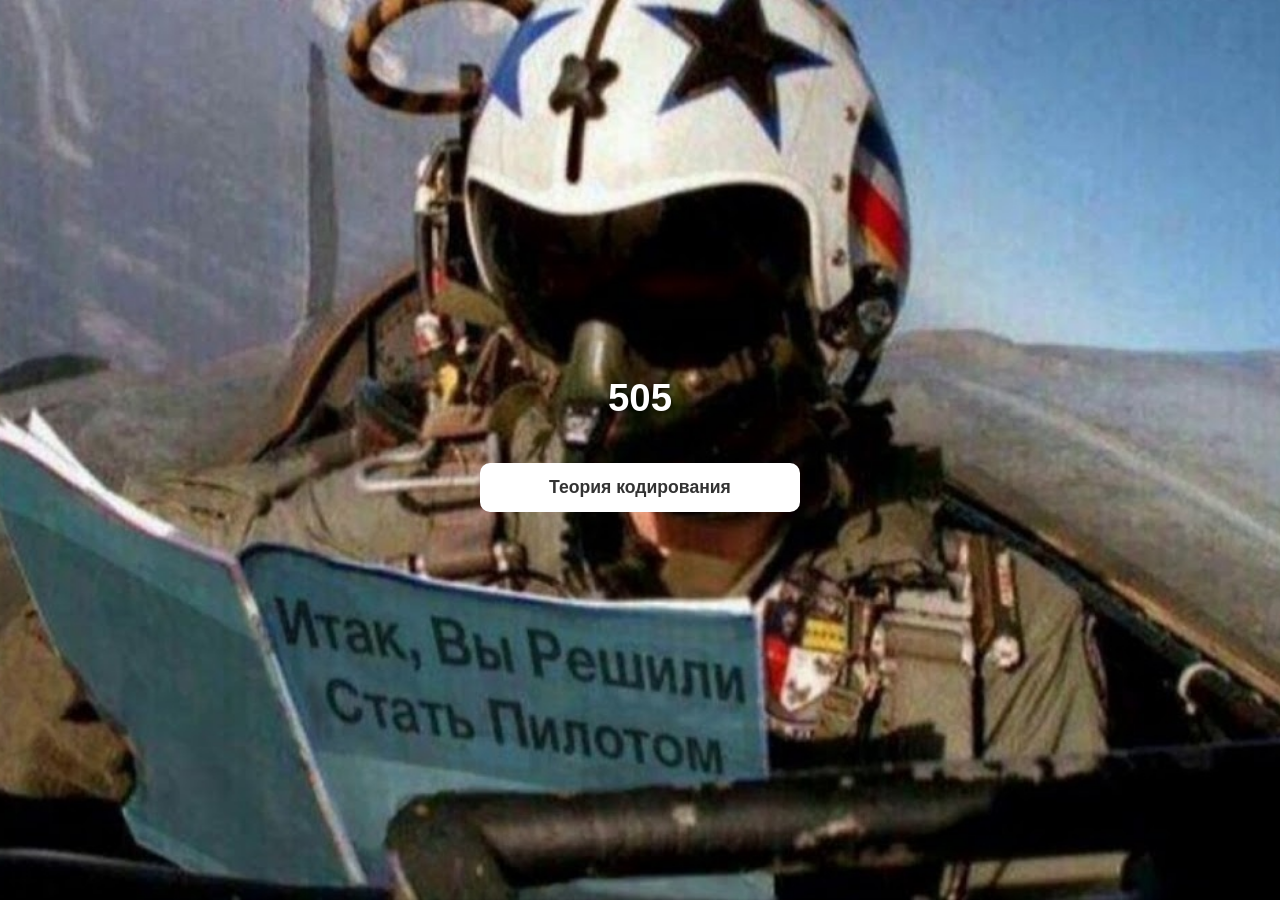
<file: index.html>
<!DOCTYPE html>
<html lang="ru">
<head>
  <meta charset="UTF-8" />
  <meta name="viewport" content="width=device-width, initial-scale=1.0">
  <title>Выбор предмета</title>
  <link rel="stylesheet" href="istl.css" />
</head>
<body>
  <div class="container">
    <h1 id="main-title">505</h1>
    <!-- <a class="button" onclick="startTest('engl')">Англиский</a>
    <a class="button" onclick="startTest('1c')">1C</a> -->
    <!-- <a class="button" onclick="startTest('1cE')">1C (новый)</a> -->
     <a class="button" onclick="startTest('coding_theory')">Теория кодирования</a>
    <!-- <a class="button" onclick="startTest('fin')">Final boss</a> -->
    <!-- <a class="button" onclick="startTest('crypto')">Крипто</a> -->
    <!-- <a class="button" onclick="openFlashcards('datamining')">Data Mining (карточки)</a> -->
  </div>

  <script>
    function startTest(subject) {
      window.location.href = `test.html?subject=${subject}`;
    }
    function openFlashcards(subject) {
      window.location.href = `card.html?subject=${subject}`;
    }

    // Сменяющийся заголовок
    const titles = ['505', 'Снова тут', 'Re:zero', '...', '505'];
    let titleIndex = 0;
    const titleEl = document.getElementById('main-title');

    setInterval(() => {
      titleEl.classList.add('fading');
      setTimeout(() => {
        titleIndex = (titleIndex + 1) % titles.length;
        titleEl.textContent = titles[titleIndex];
        titleEl.classList.remove('fading');
      }, 400);
    }, 10000);
  </script>
</body>
</html>
</file>
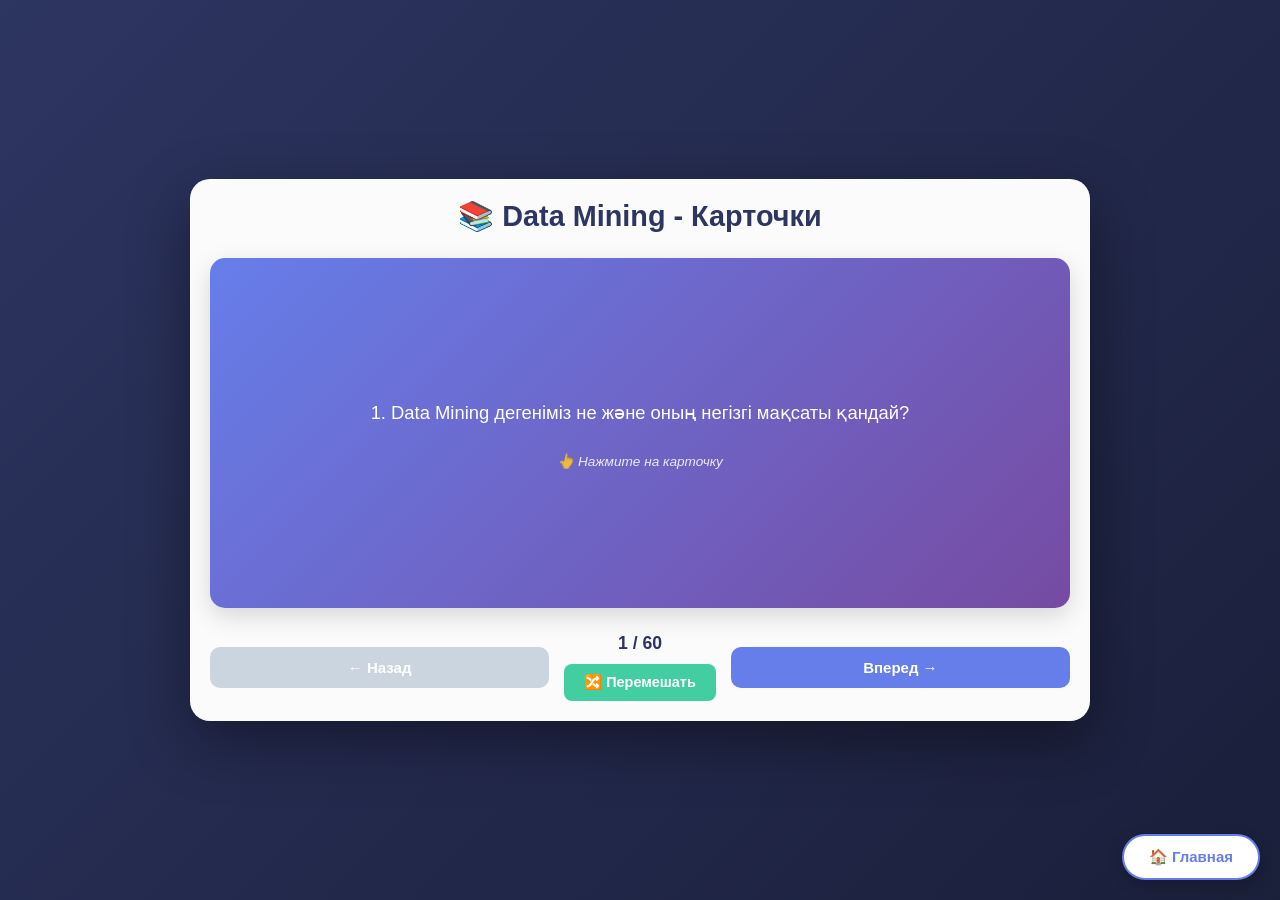
<file: card.html>
<!DOCTYPE html>
<html lang="ru">
<head>
  <meta charset="UTF-8" />
  <meta name="viewport" content="width=device-width, initial-scale=1.0">
  <title>Карточки для изучения</title>
  <style>
    * {
      margin: 0;
      padding: 0;
      box-sizing: border-box;
    }

    body {
      font-family: 'Segoe UI', sans-serif;
      background: linear-gradient(135deg, #2d3561 0%, #1a1f3a 100%);
      min-height: 100vh;
      display: flex;
      justify-content: center;
      align-items: center;
      padding: 15px;
    }

    .container {
      background: rgba(255, 255, 255, 0.98);
      padding: 20px;
      border-radius: 20px;
      box-shadow: 0 20px 60px rgba(0, 0, 0, 0.4);
      max-width: 900px;
      width: 100%;
    }

    h1 {
      text-align: center;
      color: #2d3561;
      margin-bottom: 25px;
      font-size: 1.8em;
    }

    .flashcard-wrapper {
      perspective: 1000px;
      width: 100%;
      min-height: 350px;
      margin-bottom: 25px;
    }

    .flashcard {
      width: 100%;
      height: 100%;
      min-height: 350px;
      position: relative;
      transform-style: preserve-3d;
      transition: transform 0.7s cubic-bezier(0.4, 0.0, 0.2, 1);
      cursor: pointer;
    }

    .flashcard.flipped {
      transform: rotateY(180deg);
    }

    .card-front, .card-back {
      position: absolute;
      width: 100%;
      height: 100%;
      min-height: 350px;
      backface-visibility: hidden;
      border-radius: 15px;
      padding: 30px;
      display: flex;
      flex-direction: column;
      justify-content: center;
      align-items: center;
      box-shadow: 0 8px 25px rgba(0, 0, 0, 0.15);
    }

    .card-front {
      background: linear-gradient(135deg, #667eea 0%, #764ba2 100%);
      color: white;
    }

    .card-back {
      background: linear-gradient(135deg, #43cea2 0%, #185a9d 100%);
      color: white;
      transform: rotateY(180deg);
    }

    .card-question, .card-answer {
      font-size: 1.15em;
      line-height: 1.7;
      text-align: center;
      max-width: 100%;
      word-wrap: break-word;
    }

    .card-hint {
      margin-top: 25px;
      font-size: 0.85em;
      opacity: 0.85;
      font-style: italic;
      text-align: center;
    }

    .flashcard-controls {
      display: flex;
      justify-content: space-between;
      align-items: center;
      gap: 15px;
      flex-wrap: wrap;
    }

    .control-btn {
      padding: 12px 20px;
      background: #667eea;
      color: white;
      border: none;
      border-radius: 10px;
      cursor: pointer;
      transition: all 0.3s;
      font-size: 15px;
      font-weight: 600;
      flex: 1;
      min-width: 100px;
    }

    .control-btn:hover:not(:disabled) {
      background: #764ba2;
      transform: translateY(-2px);
      box-shadow: 0 5px 15px rgba(102, 126, 234, 0.4);
    }

    .control-btn:active:not(:disabled) {
      transform: translateY(0);
    }

    .control-btn:disabled {
      background: #cbd5e0;
      cursor: not-allowed;
      transform: none;
    }

    .progress-wrapper {
      display: flex;
      flex-direction: column;
      align-items: center;
      gap: 10px;
    }

    .progress {
      text-align: center;
      font-size: 1.1em;
      color: #2d3561;
      font-weight: bold;
    }

    .shuffle-btn {
      padding: 10px 20px;
      background: #43cea2;
      color: white;
      border: none;
      border-radius: 8px;
      cursor: pointer;
      font-size: 0.9em;
      transition: all 0.3s;
      font-weight: 600;
    }

    .shuffle-btn:hover {
      background: #185a9d;
      transform: scale(1.05);
    }

    .home-btn {
      position: fixed;
      bottom: 20px;
      right: 20px;
      padding: 12px 25px;
      background: white;
      color: #667eea;
      border: 2px solid #667eea;
      border-radius: 25px;
      font-size: 15px;
      font-weight: bold;
      cursor: pointer;
      transition: all 0.3s;
      text-decoration: none;
      box-shadow: 0 4px 15px rgba(0, 0, 0, 0.2);
      z-index: 100;
    }

    .home-btn:hover {
      background: #667eea;
      color: white;
      transform: translateY(-3px);
      box-shadow: 0 6px 20px rgba(102, 126, 234, 0.4);
    }

    /* Адаптация для планшетов */
    @media (max-width: 768px) {
      h1 {
        font-size: 1.5em;
        margin-bottom: 20px;
      }

      .container {
        padding: 15px;
      }

      .flashcard-wrapper {
        min-height: 300px;
      }

      .card-front, .card-back {
        min-height: 300px;
        padding: 25px;
      }

      .card-question, .card-answer {
        font-size: 1.05em;
      }

      .card-hint {
        font-size: 0.8em;
        margin-top: 20px;
      }

      .control-btn {
        font-size: 14px;
        padding: 10px 15px;
      }
    }

    /* Адаптация для мобильных */
    @media (max-width: 480px) {
      body {
        padding: 10px;
      }

      h1 {
        font-size: 1.3em;
        margin-bottom: 15px;
      }

      .container {
        padding: 12px;
        border-radius: 15px;
      }

      .flashcard-wrapper {
        min-height: 280px;
        margin-bottom: 20px;
      }

      .card-front, .card-back {
        min-height: 280px;
        padding: 20px;
        border-radius: 12px;
      }

      .card-question, .card-answer {
        font-size: 0.95em;
        line-height: 1.6;
      }

      .card-hint {
        font-size: 0.75em;
        margin-top: 15px;
      }

      .flashcard-controls {
        gap: 10px;
      }

      .control-btn {
        font-size: 13px;
        padding: 10px 12px;
        min-width: 80px;
      }

      .progress {
        font-size: 1em;
      }

      .shuffle-btn {
        padding: 8px 15px;
        font-size: 0.85em;
      }

      .home-btn {
        bottom: 15px;
        right: 15px;
        padding: 10px 20px;
        font-size: 14px;
      }
    }

    /* Очень маленькие экраны */
    @media (max-width: 360px) {
      .card-question, .card-answer {
        font-size: 0.9em;
      }

      .control-btn {
        font-size: 12px;
        padding: 8px 10px;
      }

      .flashcard-wrapper {
        min-height: 250px;
      }

      .card-front, .card-back {
        min-height: 250px;
        padding: 15px;
      }
    }

    /* Анимация появления */
    @keyframes fadeIn {
      from {
        opacity: 0;
        transform: translateY(20px);
      }
      to {
        opacity: 1;
        transform: translateY(0);
      }
    }

    .container {
      animation: fadeIn 0.5s ease-out;
    }
  </style>
</head>
<body>
  <div class="container">
    <h1>📚 Data Mining - Карточки</h1>
    
    <div class="flashcard-wrapper">
      <div class="flashcard" onclick="flipCard()">
        <div class="card-front">
          <div class="card-question" id="flashcard-question">Загрузка карточек...</div>
          <div class="card-hint">👆 Нажмите на карточку</div>
        </div>
        <div class="card-back">
          <div class="card-answer" id="flashcard-answer"></div>
          <div class="card-hint">👆 Нажмите для возврата</div>
        </div>
      </div>
    </div>
    
    <div class="flashcard-controls">
      <button class="control-btn" id="prevCard" onclick="previousCard()">← Назад</button>
      <div class="progress-wrapper">
        <div class="progress" id="card-progress">0 / 0</div>
        <button class="shuffle-btn" onclick="shuffleCards()">🔀 Перемешать</button>
      </div>
      <button class="control-btn" id="nextCard" onclick="nextCard()">Вперед →</button>
    </div>
  </div>

  <a href="index.html" class="home-btn">🏠 Главная</a>

  <script>
    let flashcards = [];
    let currentCardIndex = 0;
    let isFlipped = false;

    async function loadFlashcards() {
      try {
        const params = new URLSearchParams(window.location.search);
        const subject = params.get('subject') || 'datamining';
        
        const response = await fetch(`data/${subject}.json`);
        flashcards = await response.json();
        
        if (flashcards.length > 0) {
          showCard();
          updateProgress();
        } else {
          document.getElementById('flashcard-question').textContent = 
            'Карточки не найдены. Проверьте JSON файл.';
        }
      } catch (error) {
        console.error('Ошибка загрузки:', error);
        document.getElementById('flashcard-question').textContent = 
          'Ошибка загрузки карточек. Убедитесь, что файл data/datamining.json существует.';
      }
    }

    function showCard() {
      if (flashcards.length === 0) return;
      
      const card = flashcards[currentCardIndex];
      document.getElementById('flashcard-question').textContent = card.question;
      document.getElementById('flashcard-answer').textContent = card.answer;
      
      const flashcard = document.querySelector('.flashcard');
      flashcard.classList.remove('flipped');
      isFlipped = false;
      
      updateProgress();
      updateButtons();
    }

    function flipCard() {
      const flashcard = document.querySelector('.flashcard');
      flashcard.classList.toggle('flipped');
      isFlipped = !isFlipped;
    }

    function nextCard() {
      if (currentCardIndex < flashcards.length - 1) {
        currentCardIndex++;
        showCard();
      }
    }

    function previousCard() {
      if (currentCardIndex > 0) {
        currentCardIndex--;
        showCard();
      }
    }

    function updateProgress() {
      document.getElementById('card-progress').textContent = 
        `${currentCardIndex + 1} / ${flashcards.length}`;
    }

    function updateButtons() {
      document.getElementById('prevCard').disabled = currentCardIndex === 0;
      document.getElementById('nextCard').disabled = currentCardIndex === flashcards.length - 1;
    }

    function shuffleCards() {
      flashcards = flashcards
        .map(card => ({ card, sort: Math.random() }))
        .sort((a, b) => a.sort - b.sort)
        .map(({ card }) => card);
      
      currentCardIndex = 0;
      showCard();
    }

    document.addEventListener('keydown', (e) => {
      if (e.key === 'ArrowRight') nextCard();
      if (e.key === 'ArrowLeft') previousCard();
      if (e.key === ' ') {
        e.preventDefault();
        flipCard();
      }
    });

    loadFlashcards();
  </script>
</body>
</html>
</file>
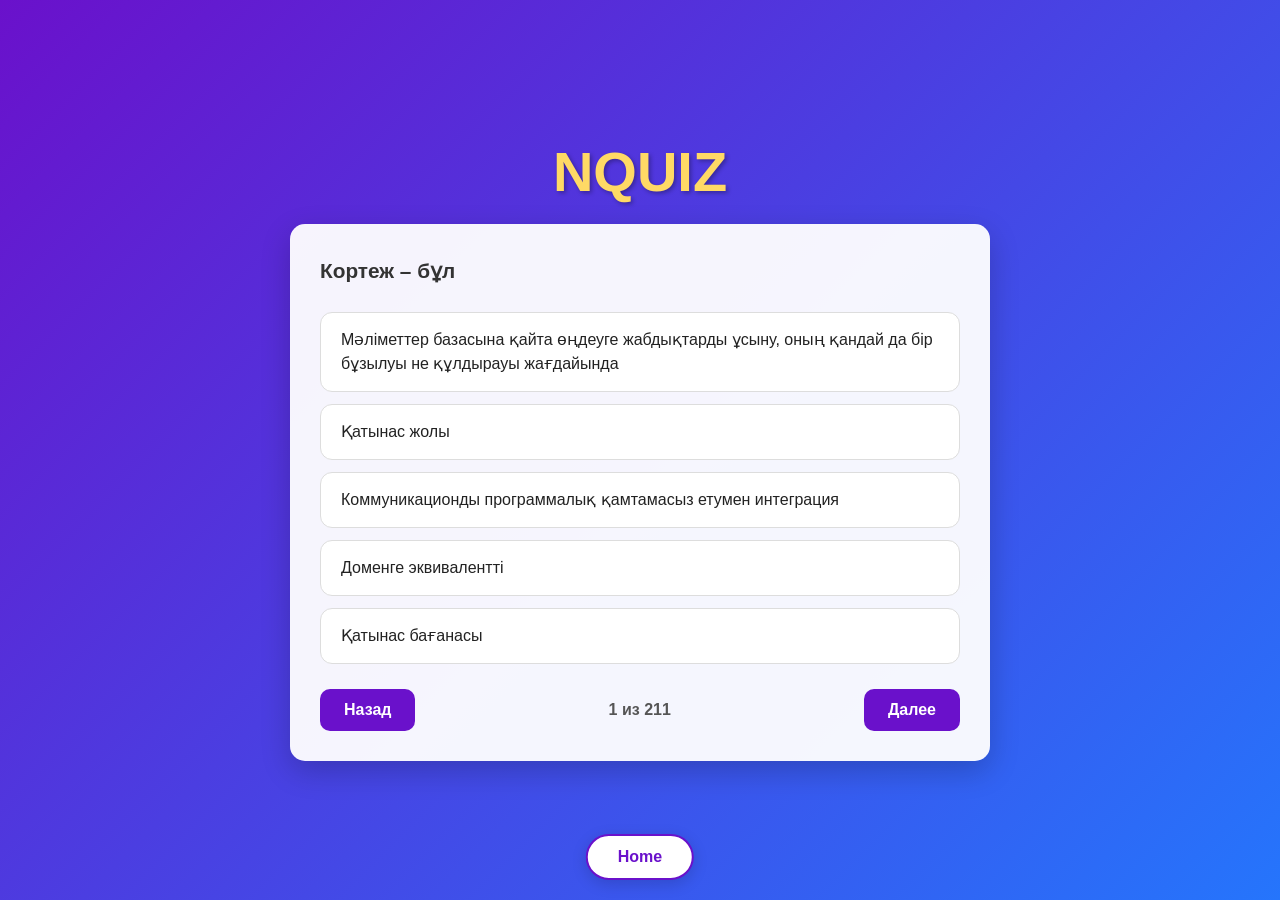
<file: test.html>
<!DOCTYPE html>
<html lang="ru">
<head>
  <meta charset="UTF-8" />
  <meta name="viewport" content="width=device-width, initial-scale=1.0">
  <title>Тест</title>
  <link rel="stylesheet" href="style.css" />
</head>
<body>
    <div class="text">NQUIZ</div>
  <div class="container">
    <div id="question-box">
      <h2 id="question"></h2>
      <div id="options"></div>
      <div class="nav">
        <button id="prevBtn">Назад</button>
        <div id="progress"></div>
        <button id="nextBtn">Далее</button>
      </div>
      <div id="score">Баллы: 0</div>
    </div>
  </div>
  <!-- <div class="home"> -->
    <a href="index.html" class="home-btn">Home</a>
  <!-- </div> -->
  <script src="script.js"></script>
</body>
</html>
</file>
<file: istl.css>
* {
  margin: 0;
  padding: 0;
  box-sizing: border-box;
}

body {
  margin: 0;
  padding: 0;
  font-family: 'Segoe UI', sans-serif;
  background-image: url(d8603c1cc989c384edf4ce12fc5a24764d189459.jpeg);
  background-repeat: no-repeat;
  background-size: cover;
  background-position: center center;
  background-attachment: fixed;
  display: flex;
  justify-content: center;
  align-items: center;
  min-height: 100vh;
  color: #fff;
  padding: 20px;
}

.container {
  background: transparent;
  padding: 50px 40px;
  border-radius: 20px;
  text-align: center;
  width: 90%;
  max-width: 500px;
}

h1 {
  font-size: 2.4em;
  margin-bottom: 40px;
  font-weight: bold;
  text-shadow: 2px 2px 4px rgba(0, 0, 0, 0.5);
  line-height: 1.3;
  transition: opacity 0.4s ease;
}

h1.fading {
  opacity: 0;
}

a.button {
  display: block;
  margin: 15px auto;
  padding: 14px 24px;
  width: 100%;
  max-width: 320px;
  background-color: white;
  color: #333;
  text-decoration: none;
  border-radius: 10px;
  font-size: 1.1em;
  transition: background 0.3s, transform 0.2s;
  cursor: pointer;
  font-weight: 600;
}

a.button:hover {
  background-color: #f0f0f0;
  transform: translateY(-2px);
  box-shadow: 0 4px 12px rgba(0, 0, 0, 0.2);
}

a.button:active {
  transform: translateY(0);
}

/* Планшеты */
@media (max-width: 768px) {
  .container {
    padding: 40px 30px;
    width: 95%;
  }
  h1 {
    font-size: 2em;
    margin-bottom: 35px;
  }
  a.button {
    font-size: 1em;
    padding: 12px 20px;
    max-width: 300px;
  }
}

/* Мобильные */
@media (max-width: 480px) {
  body { padding: 15px; }
  .container {
    padding: 30px 20px;
    width: 100%;
    max-width: 100%;
  }
  h1 {
    font-size: 1.6em;
    margin-bottom: 30px;
  }
  a.button {
    font-size: 0.95em;
    padding: 12px 18px;
    margin: 12px auto;
    max-width: 100%;
  }
}

/* Очень маленькие */
@media (max-width: 360px) {
  .container { padding: 25px 15px; }
  h1 {
    font-size: 1.4em;
    margin-bottom: 25px;
  }
  a.button {
    font-size: 0.9em;
    padding: 10px 15px;
    margin: 10px auto;
  }
}

/* Ландшафт */
@media (max-height: 600px) and (orientation: landscape) {
  body { align-items: flex-start; padding-top: 20px; }
  .container { padding: 20px 30px; }
  h1 {
    font-size: 1.5em;
    margin-bottom: 20px;
  }
  a.button {
    margin: 8px auto;
    padding: 8px 16px;
  }
}

@keyframes fadeIn {
  from { opacity: 0; transform: scale(0.95); }
  to   { opacity: 1; transform: scale(1); }
}

.container { animation: fadeIn 0.5s ease-out; }

a.button { animation: fadeIn 0.6s ease-out backwards; }
a.button:nth-child(2) { animation-delay: 0.1s; }
a.button:nth-child(3) { animation-delay: 0.2s; }
a.button:nth-child(4) { animation-delay: 0.3s; }
</file>
<file: style.css>
/* ─── Reset & base ─── */
* {
  margin: 0;
  padding: 0;
  box-sizing: border-box;
}

body {
  font-family: 'Segoe UI', Tahoma, Geneva, Verdana, sans-serif;
  background: linear-gradient(135deg, #6a11cb, #2575fc);
  display: flex;
  flex-direction: column;
  justify-content: center;
  align-items: center;
  min-height: 100vh;
  padding: 15px;
}

.text {
  font-size: 3.5em;
  font-weight: 900;
  color: #ffd965;
  margin-bottom: 20px;
  text-align: center;
  text-shadow: 2px 2px 4px rgba(0,0,0,0.3);
}

/* ─── Quiz container ─── */
.container {
  max-width: 700px;
  width: 100%;
  background: rgba(255,255,255,0.95);
  padding: 30px;
  border-radius: 15px;
  box-shadow: 0 10px 30px rgba(0,0,0,0.2);
}

#question {
  font-size: 1.3em;
  margin-bottom: 25px;
  line-height: 1.6;
  color: #333;
  word-wrap: break-word;
}

/* ─── Options ─── */
#options {
  display: flex;
  flex-direction: column;
  gap: 12px;
  margin-bottom: 25px;
}

#options button {
  padding: 15px 20px;
  font-size: 1em;
  border: 1.5px solid #ddd;
  background: #fff;
  border-radius: 12px;
  text-align: left;
  transition: background 0.2s, border-color 0.2s, transform 0.15s;
  cursor: pointer;
  word-wrap: break-word;
  line-height: 1.5;
  color: #222;
}

#options button:hover:not(:disabled) {
  background: #f5f0ff;
  border-color: #a78bfa;
  transform: translateX(4px);
}

#options button:disabled { cursor: not-allowed; }

.correct   { background: #dcfce7 !important; border-color: #22c55e !important; color: #14532d !important; }
.incorrect { background: #fee2e2 !important; border-color: #ef4444 !important; color: #7f1d1d !important; }

/* ─── Nav ─── */
.nav {
  display: flex;
  justify-content: space-between;
  align-items: center;
  margin-top: 25px;
  gap: 12px;
}

.nav button {
  padding: 12px 24px;
  font-size: 1em;
  background: #6a11cb;
  color: #fff;
  border: none;
  border-radius: 10px;
  cursor: pointer;
  font-weight: 600;
  transition: background 0.2s, transform 0.15s, box-shadow 0.2s;
  white-space: nowrap;
}

.nav button:hover {
  background: #2575fc;
  transform: translateY(-2px);
  box-shadow: 0 5px 14px rgba(37,117,252,0.3);
}

#progress {
  text-align: center;
  font-size: 1em;
  color: #555;
  font-weight: 600;
  white-space: nowrap;
}

#score {
  margin-top: 18px;
  font-weight: 700;
  text-align: right;
  color: #6a11cb;
  font-size: 1em;
}

/* ─── Home button ─── */
.home-btn {
  position: fixed;
  bottom: 20px;
  left: 50%;
  transform: translateX(-50%);
  padding: 12px 30px;
  background: #fff;
  color: #6a11cb;
  font-size: 1em;
  font-weight: 700;
  border: 2px solid #6a11cb;
  border-radius: 25px;
  box-shadow: 0 4px 15px rgba(0,0,0,0.15);
  transition: all 0.25s;
  text-decoration: none;
  z-index: 100;
  white-space: nowrap;
}

.home-btn:hover {
  background: #6a11cb;
  color: #fff;
  transform: translateX(-50%) translateY(-3px);
  box-shadow: 0 6px 20px rgba(106,17,203,0.4);
}

/* ═══════════════════════════════════════════
   RESULT PAGE — минималистичный дизайн
═══════════════════════════════════════════ */
.cwsa {
  display: flex;
  justify-content: center;
  align-items: center;
  min-height: 100vh;
  width: 100%;
  padding: 20px;
}

.result-box {
  background: #fff;
  border-radius: 24px;
  box-shadow: 0 20px 60px rgba(0,0,0,0.18);
  padding: 48px 40px 40px;
  width: 100%;
  max-width: 420px;
  text-align: center;
  animation: fadeUp 0.45s cubic-bezier(0.22,1,0.36,1) both;
}

.result-label {
  font-size: 0.78em;
  font-weight: 700;
  letter-spacing: 0.12em;
  text-transform: uppercase;
  color: #aaa;
  margin-bottom: 16px;
}

.result-score {
  font-size: 4.5em;
  font-weight: 900;
  color: #1a1a2e;
  line-height: 1;
  margin-bottom: 24px;
}

.result-score span {
  font-size: 0.45em;
  font-weight: 500;
  color: #999;
}

/* Прогресс-бар */
.result-bar-wrap {
  width: 100%;
  height: 6px;
  background: #f0f0f0;
  border-radius: 99px;
  overflow: hidden;
  margin-bottom: 10px;
}

.result-bar {
  height: 100%;
  border-radius: 99px;
  transition: width 0.8s cubic-bezier(0.22,1,0.36,1);
}

.result-pct {
  font-size: 0.9em;
  font-weight: 600;
  color: #888;
  margin-bottom: 36px;
}

/* Кнопки результата */
.result-actions {
  display: flex;
  flex-direction: column;
  gap: 10px;
}

.btn-primary {
  padding: 14px;
  font-size: 1em;
  font-weight: 700;
  background: #6a11cb;
  color: #fff;
  border: none;
  border-radius: 12px;
  cursor: pointer;
  transition: background 0.2s, transform 0.15s, box-shadow 0.2s;
  width: 100%;
}

.btn-primary:hover {
  background: #2575fc;
  transform: translateY(-2px);
  box-shadow: 0 6px 18px rgba(37,117,252,0.3);
}

.btn-outline {
  padding: 13px;
  font-size: 1em;
  font-weight: 600;
  background: transparent;
  color: #6a11cb;
  border: 2px solid #6a11cb;
  border-radius: 12px;
  cursor: pointer;
  transition: background 0.2s, color 0.2s, transform 0.15s;
  width: 100%;
}

.btn-outline:hover {
  background: #6a11cb;
  color: #fff;
  transform: translateY(-2px);
}

.btn-ghost {
  padding: 12px;
  font-size: 0.9em;
  font-weight: 600;
  background: transparent;
  color: #bbb;
  border: none;
  border-radius: 12px;
  cursor: pointer;
  transition: color 0.2s;
  width: 100%;
}

.btn-ghost:hover { color: #555; }

/* ═══════════════════════════════════════════
   МОБИЛЬНАЯ АДАПТАЦИЯ
═══════════════════════════════════════════ */

/* Планшеты */
@media (max-width: 768px) {
  .text {
    font-size: 2.5em;
    margin-bottom: 15px;
  }
  .container {
    padding: 24px 20px;
  }
  #question {
    font-size: 1.15em;
    margin-bottom: 20px;
  }
  #options button {
    padding: 13px 15px;
    font-size: 0.97em;
  }
  .nav button {
    padding: 11px 18px;
    font-size: 0.95em;
  }
}

/* Мобильные */
@media (max-width: 480px) {
  body { padding: 10px 10px 70px; }  /* отступ снизу под home-btn */

  .text {
    font-size: 2em;
    margin-bottom: 10px;
  }

  .container {
    padding: 18px 14px;
    border-radius: 14px;
  }

  #question {
    font-size: 1em;
    margin-bottom: 16px;
    line-height: 1.55;
  }

  #options {
    gap: 9px;
    margin-bottom: 18px;
  }

  #options button {
    padding: 12px 12px;
    font-size: 0.92em;
    border-radius: 10px;
  }

  /* Nav: кнопки по краям, прогресс по центру */
  .nav {
    gap: 8px;
    margin-top: 18px;
  }

  .nav button {
    padding: 10px 14px;
    font-size: 0.88em;
    flex-shrink: 0;
  }

  #progress {
    font-size: 0.88em;
    flex: 1;
  }

  #score {
    font-size: 0.9em;
    margin-top: 14px;
  }

  .home-btn {
    bottom: 12px;
    padding: 10px 24px;
    font-size: 0.9em;
  }

  /* Result */
  .result-box {
    padding: 36px 24px 30px;
    border-radius: 18px;
  }

  .result-score {
    font-size: 3.5em;
  }

  .result-pct { margin-bottom: 28px; }

  .btn-primary, .btn-outline {
    padding: 13px;
    font-size: 0.97em;
  }
}

/* Очень маленькие */
@media (max-width: 360px) {
  .text { font-size: 1.7em; }

  .container { padding: 14px 12px; }

  #question { font-size: 0.93em; }

  #options button {
    padding: 10px 10px;
    font-size: 0.87em;
  }

  .nav button {
    padding: 9px 11px;
    font-size: 0.84em;
  }

  #progress { font-size: 0.84em; }

  .home-btn {
    padding: 9px 20px;
    font-size: 0.84em;
  }

  .result-box { padding: 28px 18px 24px; }

  .result-score { font-size: 3em; }

  .btn-primary, .btn-outline, .btn-ghost {
    font-size: 0.9em;
    padding: 11px;
  }
}

/* Ландшафт на мобильных */
@media (max-height: 600px) and (orientation: landscape) {
  body {
    justify-content: flex-start;
    padding: 10px;
  }

  .text {
    font-size: 1.5em;
    margin-bottom: 8px;
    margin-top: 8px;
  }

  .container {
    margin: 0 auto;
    padding: 14px 16px;
  }

  #question {
    font-size: 0.93em;
    margin-bottom: 12px;
  }

  #options { gap: 7px; }

  #options button { padding: 8px 10px; }

  .home-btn {
    position: relative;
    display: block;
    margin: 14px auto 0;
    transform: none;
    left: auto;
    bottom: auto;
  }

  .result-box {
    padding: 24px 28px;
    max-width: 360px;
  }

  .result-score { font-size: 3em; margin-bottom: 14px; }

  .result-pct { margin-bottom: 20px; }
}

/* ─── Анимация ─── */
@keyframes fadeUp {
  from { opacity: 0; transform: translateY(24px); }
  to   { opacity: 1; transform: translateY(0); }
}

.container {
  animation: fadeUp 0.45s cubic-bezier(0.22,1,0.36,1) both;
}
</file>
